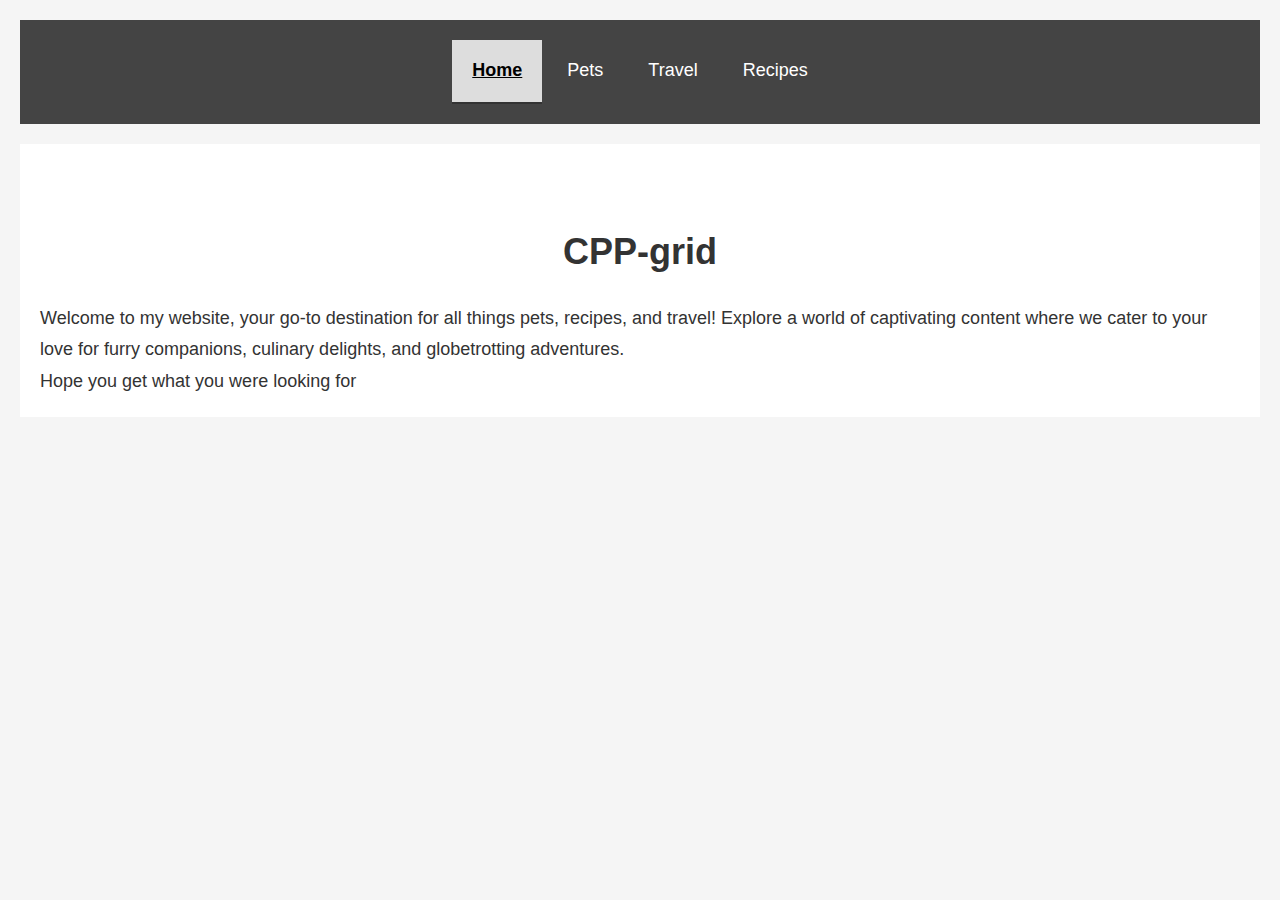
<file: index.html>
<!DOCTYPE html>
<html lang="en">
<head>
    <meta charset="UTF-8">
    <meta name="viewport" content="width=device-width, initial-scale=1.0">
    <link rel="stylesheet" href="css/html5reset.css" media="all">
    <link rel="stylesheet" href="css/style.css">
    <title> home </title>
</head>
<body>
    <a href="#mainContent" class="skip-link">Skip to Main Content</a>
    <nav>
        <ul>
            <li><a href="index.html" class="current" aria-current="page">Home</a></li>
            <li><a href="pets.html">Pets</a></li>
            <li><a href="travel.html">Travel</a></li>
            <li><a href="recipes.html">Recipes</a></li>
        </ul>
    </nav>
    </header>
    <main id="mainContent">
        <h1 class = "main-heading">CPP-grid</h1>
        <div>
            <p>Welcome to my website, your go-to destination for all things pets, recipes, and travel! Explore a world of captivating content where we cater to your love for furry companions, culinary delights, and globetrotting adventures. </p>

        </div>

<div>Hope you get what you were looking for</div>
            
            <!-- Jackie Wolf -->
    
        <div></div>
        <div></div>
        <div></div>
        <div></div>
    </main>
    
</body>
</html>
</file>
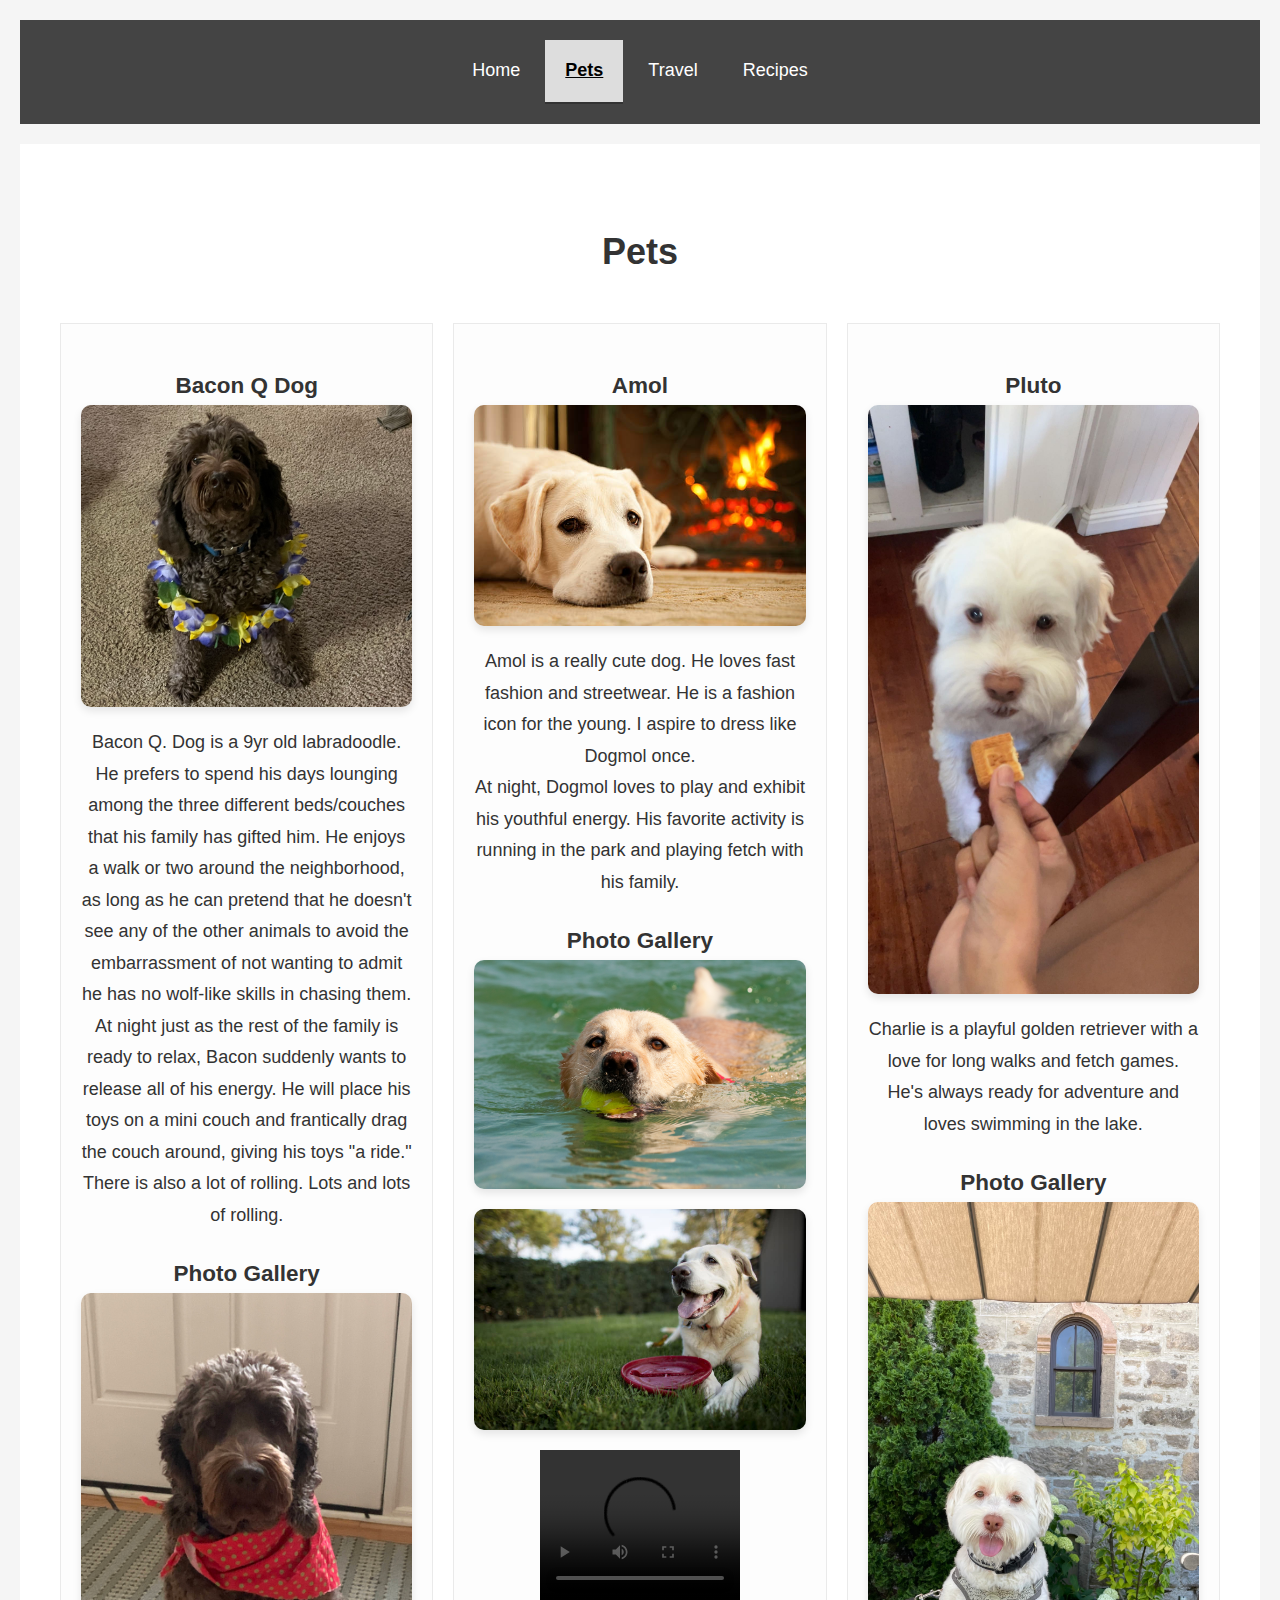
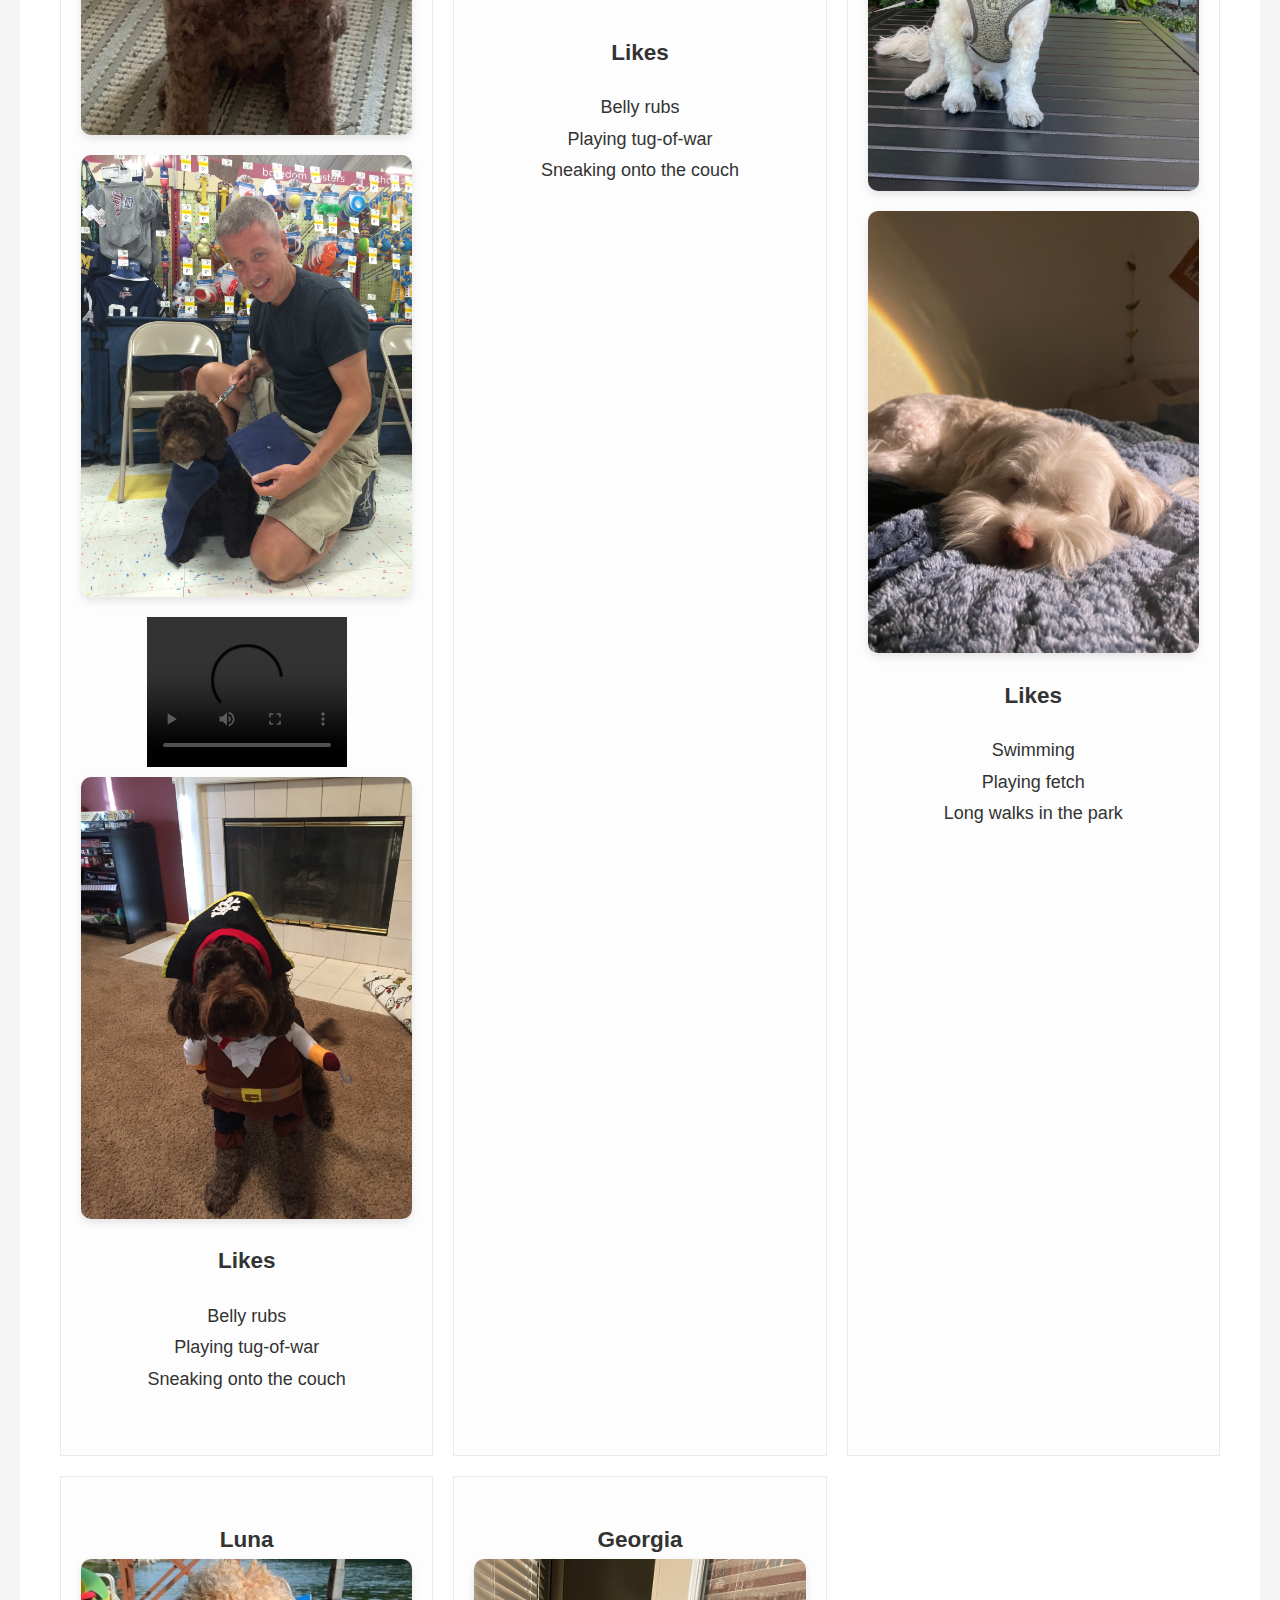
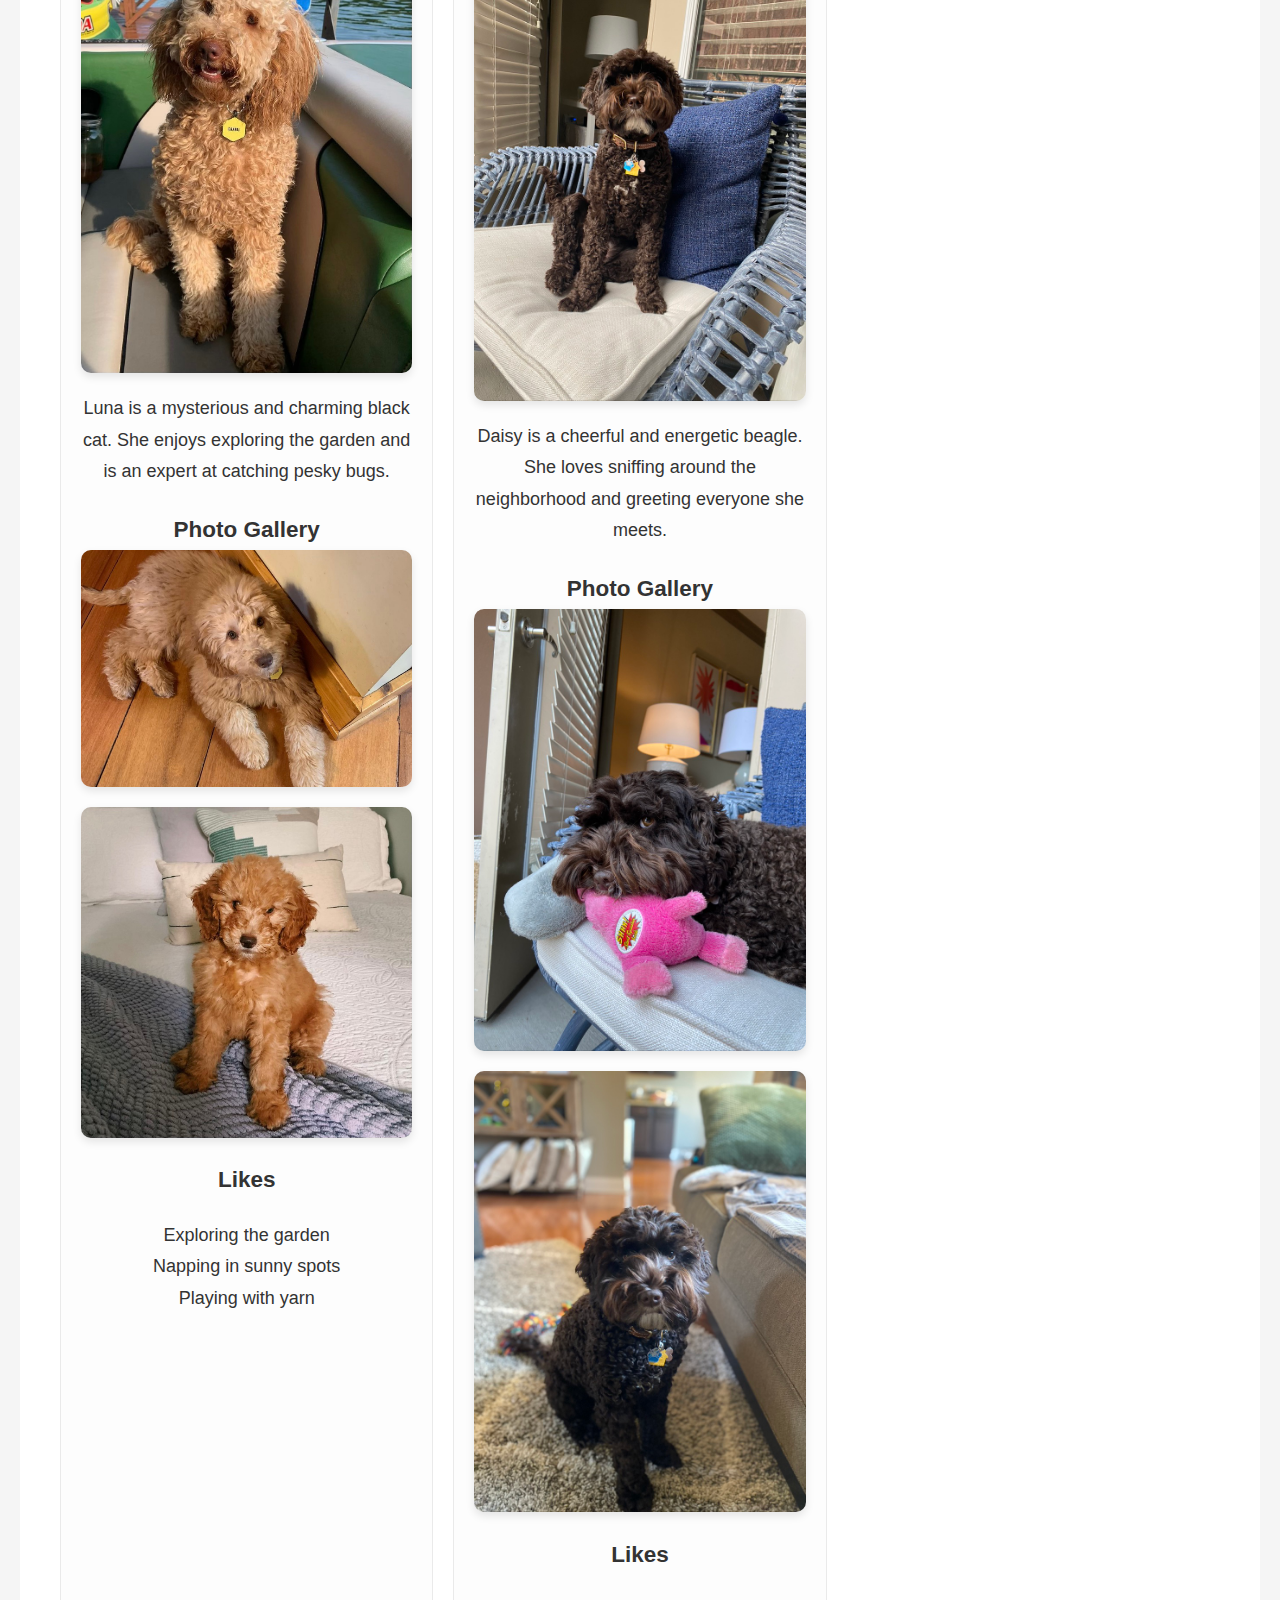
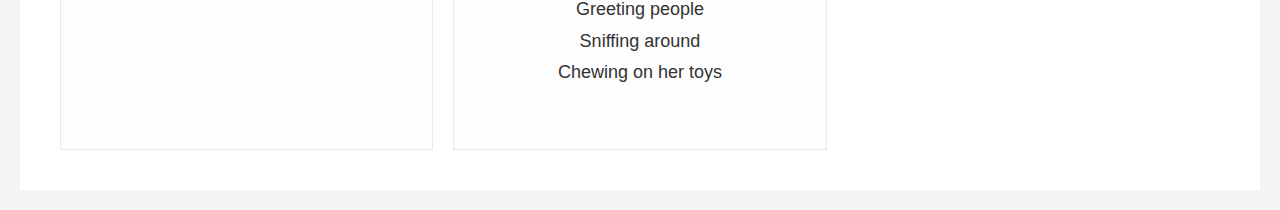
<file: pets.html>
<!DOCTYPE html>
<html lang="en">
<head>
    <meta charset="UTF-8">
    <link rel="stylesheet" href="css/html5reset.css" media="all">
    <link rel="stylesheet" href="css/style.css">

    <meta name="viewport" content="width=device-width, initial-scale=1.0">
    <title> pets </title>
</head>
<body>
    <a href="#mainContent" class="skip-link">Skip to Main Content</a>
    <nav>
        <ul>
            <li><a href="index.html">Home</a></li>
            <li><a href="pets.html" class="current" aria-current="page">Pets</a></li>
            <li><a href="travel.html">Travel</a></li>
            <li><a href="recipes.html">Recipes</a></li>
        </ul>
    </nav>
    <main id="mainContent">
        <h1 class = "main-heading" >Pets</h1>
        <div class="pets-grid">
            <div class = "pets-grid-item">
                <h2>Bacon Q Dog</h2>
                <img src="images/bacon.jpg" width="400" alt="Brown labradoodle wearing colorful lei">
                <p>Bacon Q. Dog is a 9yr old labradoodle. He prefers to spend his days lounging among the three different beds/couches that his family has gifted him. He enjoys a walk or two around the neighborhood, as long as he can pretend that he doesn't see any of the other animals to avoid the embarrassment of not wanting to admit he has no wolf-like skills in chasing them.</p> 
                <p>At night just as the rest of the family is ready to relax, Bacon suddenly wants to release all of his energy. He will place his toys on a mini couch and frantically drag the couch around, giving his toys "a ride." There is also a lot of rolling. Lots and lots of rolling.</p>
                <h3>Photo Gallery</h3>
                <img src="images/bacon_bandana.JPG" width="200" alt="Brown labradoodle wearing an orange bandana">
                <img src="images/bacon_graduation.JPG" width="200" alt="Small labradoodle puppy wearing a graduation cap and gown">
                <video width="200" controls>
                    <source src="images/bacon_agility.mov" type="video/mov">
                    Your browser does not support the video tag. This was a video of a girl and dog demonstrating a sit and stay procedure
                </video>
                <img src="images/bacon_halloween.JPG" width="200" alt="Brown labradoodle wearing a pirate costume">
                <h3>Likes</h3>
                <ul>
                    <li>Belly rubs</li>
                    <li>Playing tug-of-war</li>
                    <li>Sneaking onto the couch</li>
                </ul>
            </div>
            <div class = "pets-grid-item">
                <h2>Amol</h2>
                <img src="images/baloo_3.jpg" width="400" alt="Amol lying down">
                <p>Amol is a really cute dog. He loves fast fashion and streetwear. He is a fashion icon for the young. I aspire to dress like Dogmol once.</p> 
                <p>At night, Dogmol loves to play and exhibit his youthful energy. His favorite activity is running in the park and playing fetch with his family.</p>
                <h3>Photo Gallery</h3>
                <img src="images/baloo_1.jpg" width="200" alt="Amol in water">
                <img src="images/baloo_2.jpeg" width="200" alt="Amol playing">
                <video width="200" controls>
                    <source src="images/baloo.gif" type="video/gif">
                    Your browser does not support the video tag. This was a video of a girl and dog demonstrating a sit and stay procedure
                </video>
                <h3>Likes</h3>
                <ul>
                    <li>Belly rubs</li>
                    <li>Playing tug-of-war</li>
                    <li>Sneaking onto the couch</li>
                </ul>
            </div>
            <div class = "pets-grid-item">
                <h2>Pluto</h2>
                <img src="images/pluto_cookie.JPG" width="400" alt="Charlie's placeholder image">
                <p>Charlie is a playful golden retriever with a love for long walks and fetch games. He's always ready for adventure and loves swimming in the lake.</p>
                <h3>Photo Gallery</h3>
                <img src="images/pluto_sitting.jpg" width="200" alt="Charlie playing fetch">
                <img src="images/pluto_sleeping.jpg" width="200" alt="Charlie swimming">
                <h3>Likes</h3>
                <ul>
                    <li>Swimming</li>
                    <li>Playing fetch</li>
                    <li>Long walks in the park</li>
                </ul>
            </div>
            <div class = "pets-grid-item">
                <h2>Luna</h2>
                <img src="images/charli_boat.jpeg" width="400" alt="Luna's placeholder image">
                <p>Luna is a mysterious and charming black cat. She enjoys exploring the garden and is an expert at catching pesky bugs.</p>
                <h3>Photo Gallery</h3>
                <img src="images/charli_laying.jpeg" width="200" alt="Luna in the garden">
                <img src="images/charli_puppy.jpeg" width="200" alt="Luna napping">
                <h3>Likes</h3>
                <ul>
                    <li>Exploring the garden</li>
                    <li>Napping in sunny spots</li>
                    <li>Playing with yarn</li>
                </ul>
            </div>
            <div class = "pets-grid-item">
                <h2>Georgia</h2>
                <img src="images/georgia_balcony.jpeg" width="400" alt="Daisy's placeholder image">
                <p>Daisy is a cheerful and energetic beagle. She loves sniffing around the neighborhood and greeting everyone she meets.</p>
                <h3>Photo Gallery</h3>
                <img src="images/georgia_in_chair.jpeg" width="200" alt="Daisy on a walk">
                <img src="images/georgia_sitting.jpeg" width="200" alt="Daisy with her favorite toy">
                <h3>Likes</h3>
                <ul>
                    <li>Greeting people</li>
                    <li>Sniffing around</li>
                    <li>Chewing on her toys</li>
                </ul>
            </div>
        </div>
    </main>
</body>
</html>
</file>
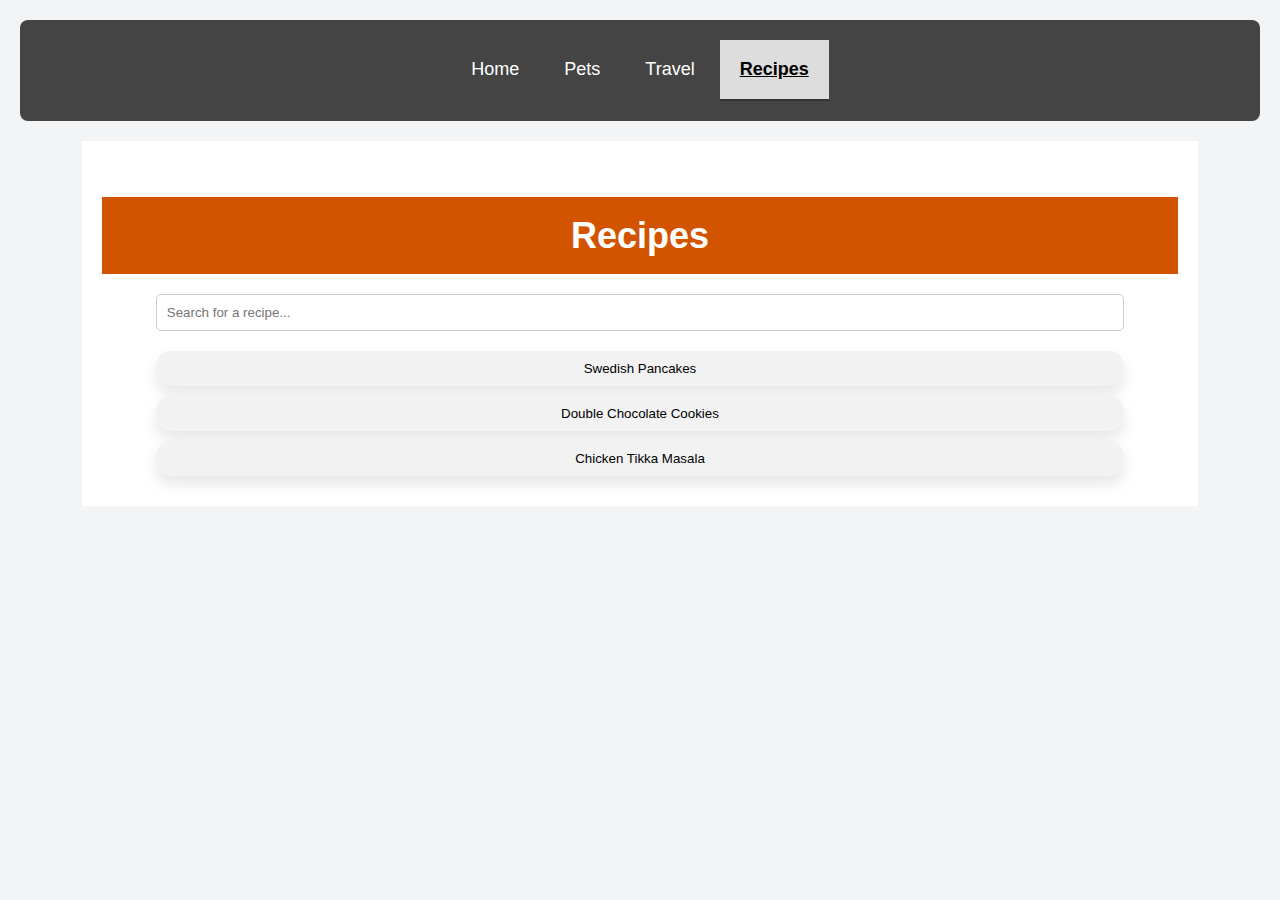
<file: recipes.html>
<!DOCTYPE html>
<html lang="en">
<head>
    <meta charset="UTF-8">
    <meta name="viewport" content="width=device-width, initial-scale=1.0">
    <link rel="stylesheet" href="css/html5reset.css" media="all">
    <link rel="stylesheet" href="css/style.css">
    <title> recipes </title>

    <style>
        body {
            background-color: #f3f4f6;
            color: #333;
            line-height: 1.6;
        }
    
        a {
            color: #007bff;
            text-decoration: none;
        }
    
        a:hover {
            color: #0056b3;
        }
    
        .main-heading {
            text-align: center;
            background-color: #d35400;
            color: white;
            padding: 10px 0;
        }
    
        main {
            width: 90%;
            max-width: 1200px;
            margin: 20px auto;
        }
    
        h2 {
            background-color: #2980b9;
            color: white;
            padding: 5px 10px;
            border-left: 5px solid #2c3e50;
        }
    
        img {
            max-width: 100%;
            height: auto;
            display: block;
            margin: 0 auto;
        }
    
        h3 {
            color: #2980b9;
        }
    
        ul {
            background: #ecf0f1;
            border-radius: 8px;
            padding: 15px;
        }
    
        li {
            margin-bottom: 10px;
        }
    </style>    
</head>
<body>
    <a href="#mainContent" class="skip-link">Skip to Main Content</a>
    <nav>
        <ul>
            <li><a href="index.html">Home</a></li>
            <li><a href="pets.html">Pets</a></li>
            <li><a href="travel.html">Travel</a></li>
            <li><a href="recipes.html" class="current" aria-current="page">Recipes</a></li>
        </ul>
    </nav>

    <main id="mainContent">
        <h1 class = "main-heading">Recipes</h1>
        <input type="text" id="recipeSearch" placeholder="Search for a recipe...">
        <button class="dropdown-btn">Swedish Pancakes</button>
        <div style="display:none;">
            <h2>Swedish Pancakes</h2>
            <img src="images/swedish-pancakes-pan.jpeg" width="400" alt="Plated Swedish pancakes">

            <h3>Origin</h3>
            <p>Sweden</p>

            <h3>Source</h3>
            <p>Kristi, true-north-kitchen.com</p>

            <h3>Category</h3>
            <p>Breakfast</p>

            <h3>Recipe Ingredients</h3>
            <ul>
                <li>Butter</li>
                <li>Sugar</li>
                <li>Eggs</li>
                <li>Vanilla</li>
                <li>Milk</li>
                <li>Water</li>
                <li>Salt</li>
                <li>Flour</li>
            </ul>

            <h3>Recipe Steps</h3>
            <ol>
                <li>Combine all ingredients in a blender and blend until completely smooth. Transfer to the refrigerator to rest for at least 2 hours or up to 2 days.</li>
                <li>Preheat the oven to 200 degrees if you plan to eat the pannkakor right away. Heat a 10-inch nonstick skillet over medium heat. Stir the batter briefly to recombine. Brush skillet with melted butter. Pick the skillet up off of the burner and quickly add ¼ cup of batter. Immediately begin swirling the batter around the skillet so that it coats the bottom of the pan. Continue swirling until the batter is just set. Return skillet to the burner. Cook until the pancake is golden brown in spots on the bottom, about 30 seconds. Use a thin spatula to loosen the pancake, flip it over and continue to cook on the other side for about 30 seconds. Transfer to a plate. Cover with foil and transfer to oven to keep warm and repeat with remaining batter, wiping out skillet in between pancakes with paper towel as needed.</li>
                <li>Serve with lingonberry jam and butter (see note below) or other desired toppings and/or fillings. See notes below for more information about making ahead of time and storing in the refrigerator or freezer.</li>
            </ol>
        </div>
        <button class="dropdown-btn1">Double Chocolate Cookies</button>
        <div style="display:none;">
            <h2>Double Chocolate Cookies</h2>
            <img src="images/Brown_sugar_examples.jpeg" width="400" alt="Double Chocolate Cookies">

            <h3>Origin</h3>
            <p>Michigan</p>

            <h3>Source</h3>
            <p>Family Recipe</p>

            <h3>Category</h3>
            <p>Dessert</p>

            <p>My daughter learned to make these cookies at a baking camp at Zingermanns and has tweaked the recipe to fit the taste buds of her siblings. They are extremely sugary so the salt helps to balance it. Note, these cookies are best eaten very quickly.</p>

            <h3>Recipe Ingredients</h3>
            <ul>
                <li>Unsalted butter</li>
                <li>Granulated Sugar</li>
                <li>Packed light or dark brown sugar</li>
                <li>Large egg</li>
                <li>Pure vanilla extract</li>
                <li>Semi-sweet chocolate chunks (melted)</li>
                <li>All-purpose flour</li>
                <li>Natural unsweetened cocoa powder</li>
                <li>Baking soda</li>
                <li>Salt</li>
                <li>Semi-sweet chocolate chunks</li>
            </ul>

            <h3>Recipe Steps</h3>
            <ol>
                <li>In a mixing bowl cream together the butter, granulated sugar, and brown sugar.</li>
                <li>Add the egg and vanilla extract and beat well.</li>
                <li>Add the melted chocolate.</li>
                <li>In a separate bowl, combine the flour, baking soda, cocoa powder, and salt.</li>
                <li>Combine the wet and dry ingredients.</li>
                <li>Add the unmelted chocolate chunks.</li>
                <li>Form 15 cookies and place on a baking sheet.</li>
                <li>Cooke for 12 to 13 minutes at 350 degrees.</li>
            </ol>
        </div>
        <button class="dropdown-btn2">Chicken Tikka Masala</button>
        <div style="display:none;">
            <h2>Chicken Tikka Masala</h2>
            <img src="images/Chicke-tikka-masala.jpg" width="400" alt="Chicken Tikka Masala">

            <h3>Origin</h3>
            <p>Believed to be invented in the UK</p>

            <h3>Category</h3>
            <p>Main Course</p>

            <p>Chicken Tikka Masala is a beloved dish known for its rich and creamy sauce. It is said to have been invented in the UK by a Bangladeshi chef. The dish combines marinated pieces of chicken with a creamy, spiced tomato sauce.</p>

            <h3>Recipe Ingredients</h3>
            <ul>
                <li>500g boneless chicken, cut into pieces</li>
                <li>1 cup plain yogurt</li>
                <li>2 tbsp lemon juice</li>
                <li>2 tsp cumin powder</li>
                <li>1 tsp cinnamon</li>
                <li>2 tsp cayenne pepper</li>
                <li>2 tsp black pepper</li>
                <li>1 tbsp ginger, minced</li>
                <li>4 cloves garlic, minced</li>
                <li>3 tbsp butter</li>
                <li>1 onion, chopped</li>
                <li>1 cup tomato puree</li>
                <li>1 cup heavy cream</li>
                <li>2 tsp paprika</li>
                <li>Salt to taste</li>
                <li>Fresh cilantro for garnish</li>
            </ul>

            <h3>Recipe Steps</h3>
            <ol>
                <li>Marinate the chicken with yogurt, lemon juice, cumin, cinnamon, cayenne, black pepper, ginger, and garlic for at least 1 hour, preferably overnight.</li>
                <li>Grill the marinated chicken until browned and cooked through.</li>
                <li>In a large pan, heat butter and fry the onions until soft. Add the tomato puree and cook for 2 minutes.</li>
                <li>Add the grilled chicken, heavy cream, and paprika. Simmer for 20 minutes.</li>
                <li>Season with salt and garnish with cilantro before serving.</li>
                <li>Serve with basmati rice or naan bread.</li>
            </ol>
        </div>

    </main>

    <script>
        document.querySelector('.dropdown-btn').addEventListener('click', function() {
            var content = this.nextElementSibling;
            if (content.style.display === "none") {
                content.style.display = "block";
                this.textContent = "Hide Recipes";
            } else {
                content.style.display = "none";
                this.textContent = "Swedish Pancakes";
            }
        });

        document.querySelector('.dropdown-btn1').addEventListener('click', function() {
            var content = this.nextElementSibling;
            if (content.style.display === "none") {
                content.style.display = "block";
                this.textContent = "Hide Recipes";
            } else {
                content.style.display = "none";
                this.textContent = "Double Chocolate Cookies";
            }
        });

        document.querySelector('.dropdown-btn2').addEventListener('click', function() {
            var content = this.nextElementSibling;
            if (content.style.display === "none") {
                content.style.display = "block";
                this.textContent = "Hide Recipes";
            } else {
                content.style.display = "none";
                this.textContent = "Chicken Tikka Masala";
            }
        });

        document.getElementById('recipeSearch').addEventListener('input', function() {
            var searchQuery = this.value.toLowerCase();
            var buttons = document.querySelectorAll('.dropdown-btn');
            var buttons1 = document.querySelectorAll('.dropdown-btn1');
            var buttons2 = document.querySelectorAll('.dropdown-btn2');

            buttons.forEach(function(button) {
                if (button.textContent.toLowerCase().includes(searchQuery)) {
                button.classList.add('highlighted');
                } else {
                button.classList.remove('highlighted');
                }
            });

            buttons1.forEach(function(button) {
                if (button.textContent.toLowerCase().includes(searchQuery)) {
                button.classList.add('highlighted');
                } else {
                button.classList.remove('highlighted');
                }
            });

            buttons2.forEach(function(button) {
                if (button.textContent.toLowerCase().includes(searchQuery)) {
                button.classList.add('highlighted');
                } else {
                button.classList.remove('highlighted');
                }
            });
        });
    </script>
</body>
</html>
</file>
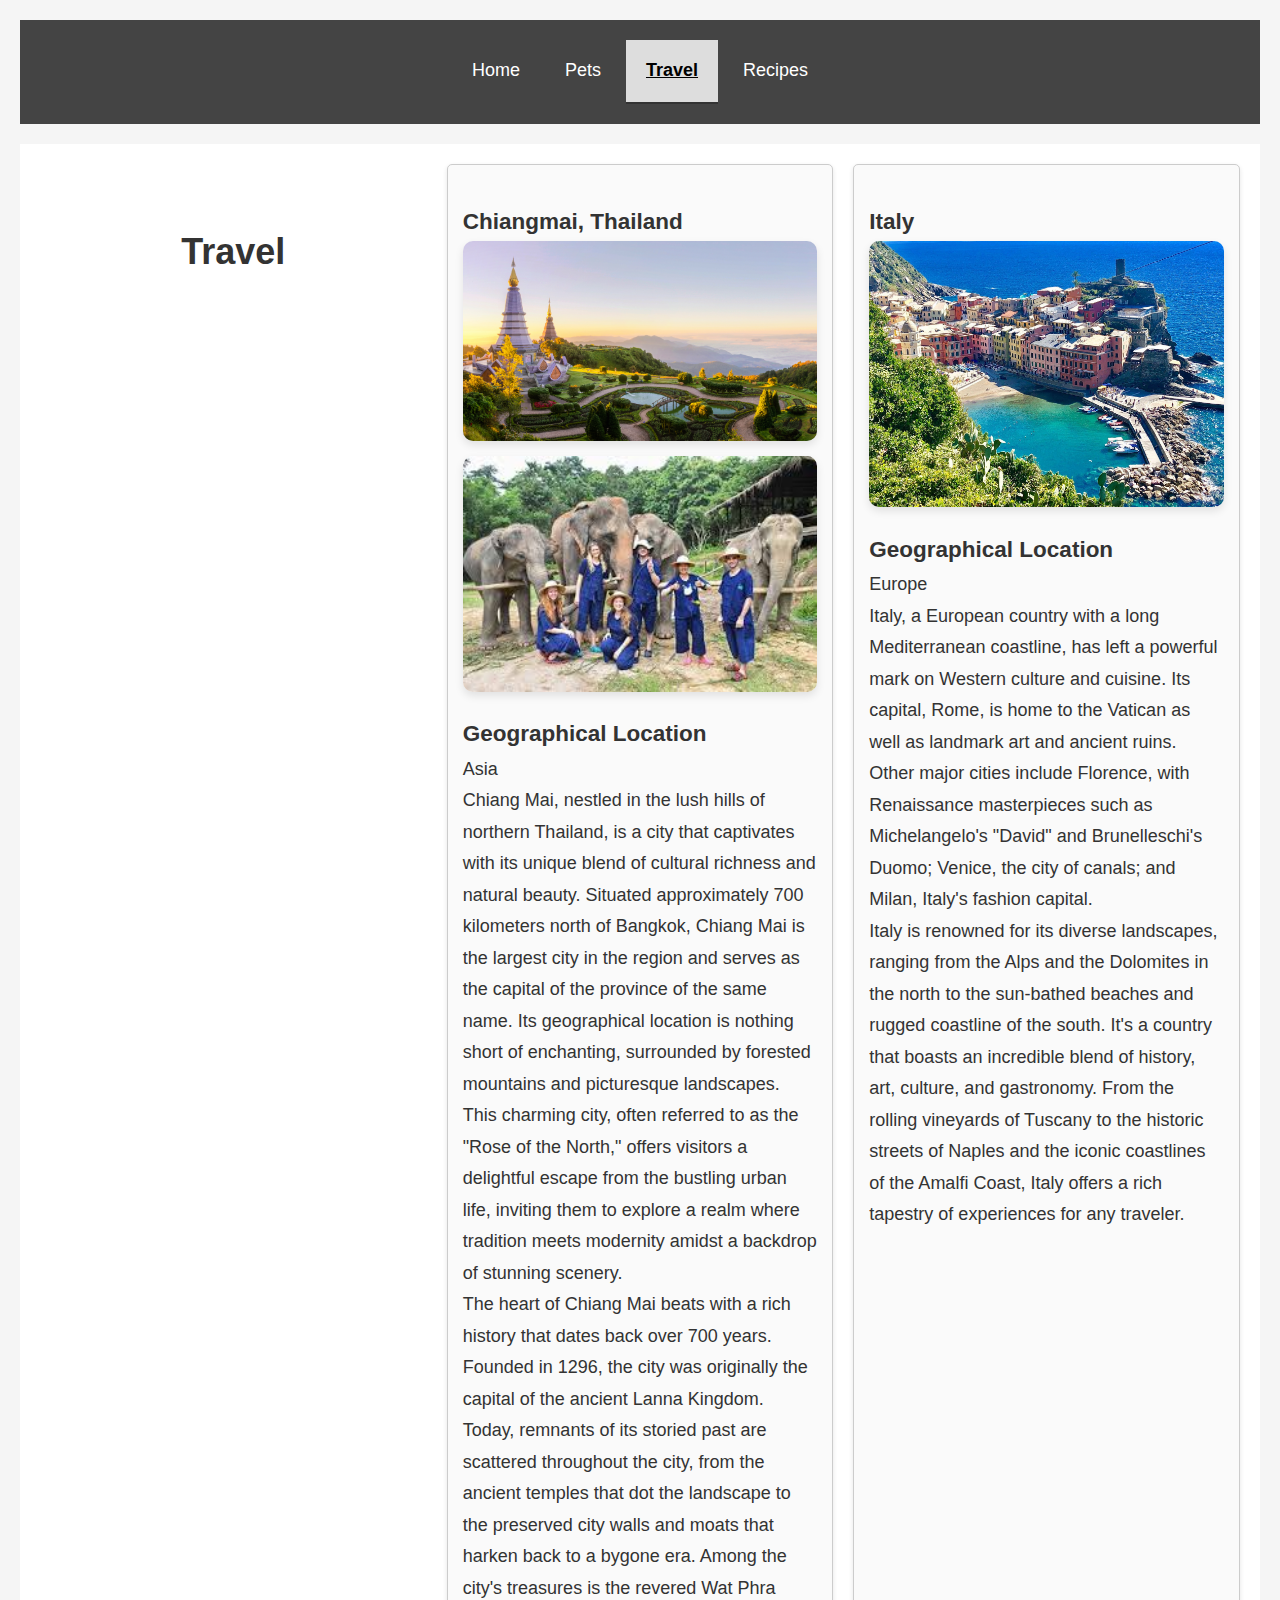
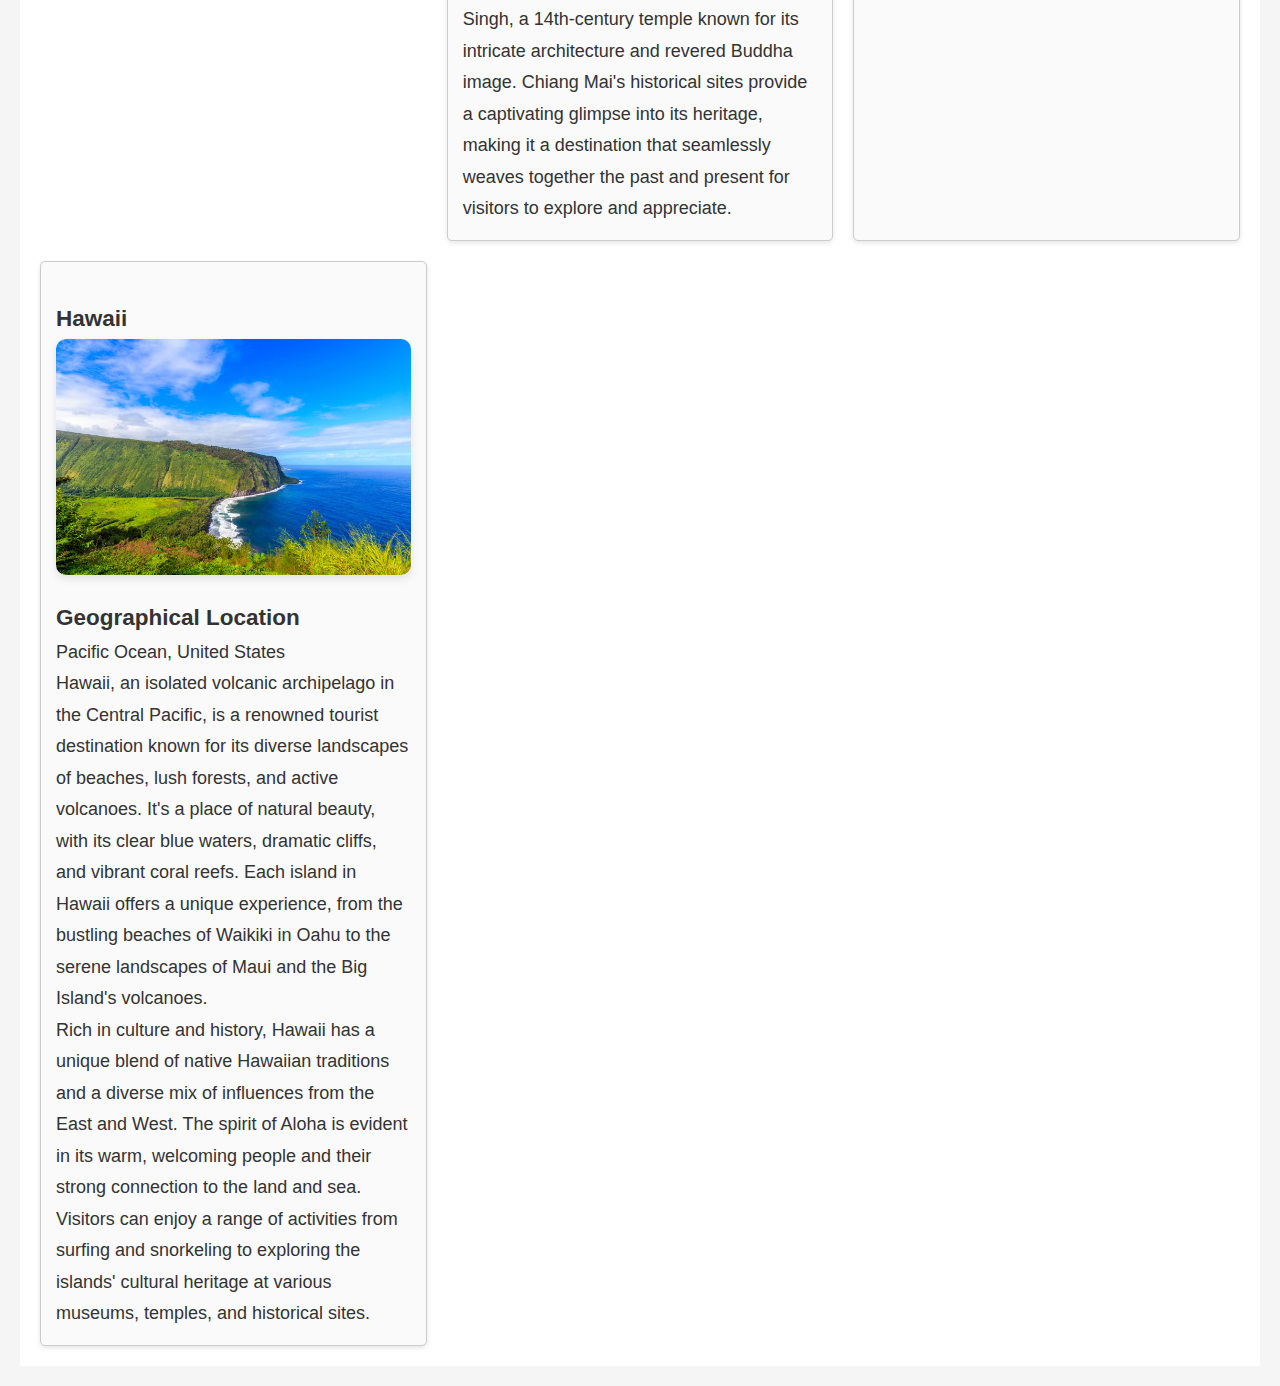
<file: travel.html>
<!DOCTYPE html>
<html lang="en">
<head>
    <meta charset="UTF-8">
    <meta name="viewport" content="width=device-width, initial-scale=1.0">
    <link rel="stylesheet" href="css/html5reset.css" media="all">
    <link rel="stylesheet" href="css/style.css">
    <title> travel </title>
</head>
<body>
    <a href="#mainContent" class="skip-link">Skip to Main Content</a>
    <nav>
        <ul>
            <li><a href="index.html">Home</a></li>
            <li><a href="pets.html">Pets</a></li>
            <li><a href="travel.html" class="current" aria-current="page">Travel</a></li>
            <li><a href="recipes.html">Recipes</a></li>
        </ul>
    </nav>

    <main id="mainContent" class="travel-grid">
        <h1 class = "main-heading">Travel</h1>
        <div class="destination">
            <h2>Chiangmai, Thailand</h2>
            <img src="images/chiangmai.jpeg" width="400" alt="GIF of Chiangmai, Thailand">
            <img src="images/chiangmai2.jpeg" width="400" alt="Image of Chiangmai, Thailand">

            <h3>Geographical Location</h3>
            <p>Asia</p>

            <p>Chiang Mai, nestled in the lush hills of northern Thailand, is a city that captivates with its unique blend of cultural richness and natural beauty. Situated approximately 700 kilometers north of Bangkok, Chiang Mai is the largest city in the region and serves as the capital of the province of the same name. Its geographical location is nothing short of enchanting, surrounded by forested mountains and picturesque landscapes. This charming city, often referred to as the "Rose of the North," offers visitors a delightful escape from the bustling urban life, inviting them to explore a realm where tradition meets modernity amidst a backdrop of stunning scenery.</p>

            <p>The heart of Chiang Mai beats with a rich history that dates back over 700 years. Founded in 1296, the city was originally the capital of the ancient Lanna Kingdom. Today, remnants of its storied past are scattered throughout the city, from the ancient temples that dot the landscape to the preserved city walls and moats that harken back to a bygone era. Among the city's treasures is the revered Wat Phra Singh, a 14th-century temple known for its intricate architecture and revered Buddha image. Chiang Mai's historical sites provide a captivating glimpse into its heritage, making it a destination that seamlessly weaves together the past and present for visitors to explore and appreciate.</p>
        </div>
        <div class="destination">
            <h2>Italy</h2>
            <img src="images/italy_2.jpg" width="400" alt="Scenic view of Italy">

            <h3>Geographical Location</h3>
            <p>Europe</p>

            <p>Italy, a European country with a long Mediterranean coastline, has left a powerful mark on Western culture and cuisine. Its capital, Rome, is home to the Vatican as well as landmark art and ancient ruins. Other major cities include Florence, with Renaissance masterpieces such as Michelangelo's "David" and Brunelleschi's Duomo; Venice, the city of canals; and Milan, Italy's fashion capital.</p>

            <p>Italy is renowned for its diverse landscapes, ranging from the Alps and the Dolomites in the north to the sun-bathed beaches and rugged coastline of the south. It's a country that boasts an incredible blend of history, art, culture, and gastronomy. From the rolling vineyards of Tuscany to the historic streets of Naples and the iconic coastlines of the Amalfi Coast, Italy offers a rich tapestry of experiences for any traveler.</p>
        </div>
        <div class="destination">
            <h2>Hawaii</h2>
            <img src="images/hawaii.jpg" width="400" alt="Beautiful view of Hawaii">
        
            <h3>Geographical Location</h3>
            <p>Pacific Ocean, United States</p>
        
            <p>Hawaii, an isolated volcanic archipelago in the Central Pacific, is a renowned tourist destination known for its diverse landscapes of beaches, lush forests, and active volcanoes. It's a place of natural beauty, with its clear blue waters, dramatic cliffs, and vibrant coral reefs. Each island in Hawaii offers a unique experience, from the bustling beaches of Waikiki in Oahu to the serene landscapes of Maui and the Big Island's volcanoes.</p>
        
            <p>Rich in culture and history, Hawaii has a unique blend of native Hawaiian traditions and a diverse mix of influences from the East and West. The spirit of Aloha is evident in its warm, welcoming people and their strong connection to the land and sea. Visitors can enjoy a range of activities from surfing and snorkeling to exploring the islands' cultural heritage at various museums, temples, and historical sites.</p>
        </div>
    </main>
</body>
</html>
</file>
<file: css/style.css>
/* Add border-box sizing */
*, *:before, *:after {
  box-sizing: border-box;
}

body {
  font-family: 'Arial', sans-serif;
  line-height: 1;
  background: #f5f5f5;
  color: #333;
  padding: 20px;
}

nav ul {
  list-style: none;
  background-color: #444;
  text-align: center;
  padding: 0;
  margin: 0;
}

nav ul li {
  display: inline;
}

nav ul li a {
  text-decoration: none;
  color: white;
  padding: 15px 20px;
  display: inline-block;
}

nav ul li a:focus, nav ul li a:hover {
  background-color: #005f5f;
  color: #ffffff;
}

nav ul li a.current {
    /* color: #4CAF50; 
    font-weight: bold; */
    color: black;
    font-weight: bold;
    text-decoration: underline;
    background-color: #ddd; /* Slight background color for visual indication */
    border-bottom: 2px solid #333; /* Underline effect */
  }

.skip-link {
    position: absolute;
    top: -40px;
    left: 0;
    width: 1px;
    height: 1px;
    overflow: hidden;
    clip: rect(1px, 1px, 1px, 1px);
}
  
.skip-link:focus {
    position: absolute;
    top: 0;
    left: 0;
    width: auto;
    height: auto;
    clip: auto;
    overflow: visible;
}

.dropdown-btn {
  display: block; 
  width: 90%;    
  margin: 10px auto; 
  padding: 10px; 
  border-radius: 15px; 
  background-color: #f2f2f2; 
  border: none; 
  text-align: center;
  cursor: pointer; 
  box-shadow: 0px 8px 15px rgba(0,0,0,0.1); 
}

.dropdown-btn1 {
  display: block; 
  width: 90%;    
  margin: 10px auto; 
  padding: 10px; 
  border-radius: 15px; 
  background-color: #f2f2f2; 
  border: none; 
  text-align: center;
  cursor: pointer; 
  box-shadow: 0px 8px 15px rgba(0,0,0,0.1); 
}

.dropdown-btn2 {
  display: block; 
  width: 90%;    
  margin: 10px auto; 
  padding: 10px; 
  border-radius: 15px; 
  background-color: #f2f2f2; 
  border: none; 
  text-align: center;
  cursor: pointer; 
  box-shadow: 0px 8px 15px rgba(0,0,0,0.1); 
}

#recipeSearch {
  width: 90%;
  padding: 10px;
  margin: 20px auto;
  display: block;
  border: 1px solid #ccc;
  border-radius: 5px;
}

.highlighted {
  background-color: #ffff99; /* Yellow background for highlighting */
  border-radius: 5px;
}

@media screen and (max-width: 480) {
    .skip-link {
      display: none;
    }
    .skip-link:focus {
      display: block; 
      background-color: #000;
      color: #fff;
      z-index: 1000; 
      padding: 10px;
      text-align: center;
      width: 100%;
    }
}

.pets-grid {
    display: grid;
    grid-template-columns: repeat(auto-fill, minmax(300px, 1fr));
    gap: 20px;
    padding: 20px;
  }
  
  .pets-grid-item {
    background: #fdfdfd;
    border: 1px solid #eaeaea;
    padding: 20px;
    text-align: center;
    transition: box-shadow 0.3s ease-in-out;
  }
  
  .pets-grid-item:hover {
    box-shadow: 0px 8px 15px rgba(0, 0, 0, 0.1);
  }
  
  .pets-grid-item img {
    max-width: 100%;
    height: auto;
    display: block;
    margin: 0 auto 20px; /* Center image and add space below */
  }
  
  @media (max-width: 480) {
    .pets-grid {
      grid-template-columns: 1fr; /* Stack the items on smaller screens */
    }
  } 


.travel-grid {
    display: grid;
    grid-template-columns: repeat(auto-fit, minmax(300px, 1fr)); 
    gap: 20px; 
    padding: 20px;
  }
  
  .destination {
    border: 1px solid #ccc;
    padding: 15px;
    background-color: #fafafa;
    border-radius: 5px;
    box-shadow: 0 2px 5px rgba(0,0,0,0.1);
  }
  
  .destination img {
    width: 100%; 
    height: auto; 
    margin-bottom: 15px; 
  }
  
  @media (max-width: 480) {
    .travel-grid {
      grid-template-columns: 1fr; 
    }
  }

  @media screen and (max-width: 480) {
    body {
      font-size: 18px; /* Larger font size for mobile devices */
    }
  
    nav ul li a {
      padding: 15px 20px; /* Bigger tap targets */
    }
}

main {
  padding: 20px;
  margin-top: 20px;
  background: #fff;
}

img {
  max-width: 100%;
  height: auto;
  display: block;
}

footer {
  text-align: center;
  padding: 20px 0;
  background-color: #444;
  color: #fff;
  margin-top: 20px;
}

.main-heading{
    text-align: center;
    font-size: 2em; 
}

@media (prefers-reduced-motion: reduce) {
    *, *::before, *::after {
      animation-duration: 0.001ms !important;
      animation-iteration-count: 1 !important; 
      transition-duration: 0.001ms !important;
      scroll-behavior: auto !important;
    }
  }

  @media (min-width: 768px) {
    
    body {
        font-size: 18px; /*Increased text size for readability*/
        line-height: 1.75; /*better line spacing for readability*/
    }

    h1, h2, h3, h4 {
        font-size: 1.25em; /*increasing heading font sizes */
        margin-top: 1em; /*More space above headings*/
    }

    p {
      line-height: 1.75; /* Increase line spacing to 1.75 times the font size siggestion from previous mobile cpp project */ 
    }

    .main-heading {
        padding: 20px; /*More space around main heading*/
        font-size: 2em; /*Larger main heading for visual hierarchy*/
    }

    .subheader {
        padding: 20px; /*More space around subheaders*/
    }

    .navbar a, button {
        padding: 15px 30px; /*Larger touch targets for navigation links and buttons*/
    }

    nav ul {
        padding: 20px 0; /*More vertical space in the navigation bar*/
    }

    .grid-container, .pets-grid {
        grid-template-columns: repeat(3, 1fr); /*3col layout for grid*/
    }

    .grid-item, .pets-grid-item {
        padding: 20px; /*More space inside grid items*/
    }

    img {
        width: 100%; /*images that fill their container*/
        height: auto;
        border-radius: 10px; /*round corners*/
        box-shadow: 0 4px 8px rgba(0,0,0,0.1); /*shadow*/
    }

    ul, ol {
        padding: 20px 40px; /*increased padding for lists to increase readability*/
        margin-bottom: 20px; /*More space below lists*/
    }

    .container, article {
        max-width: 800px; /*Restricted content areas:)*/
        margin: auto; /*Centering the container*/
    }
}
</file>
